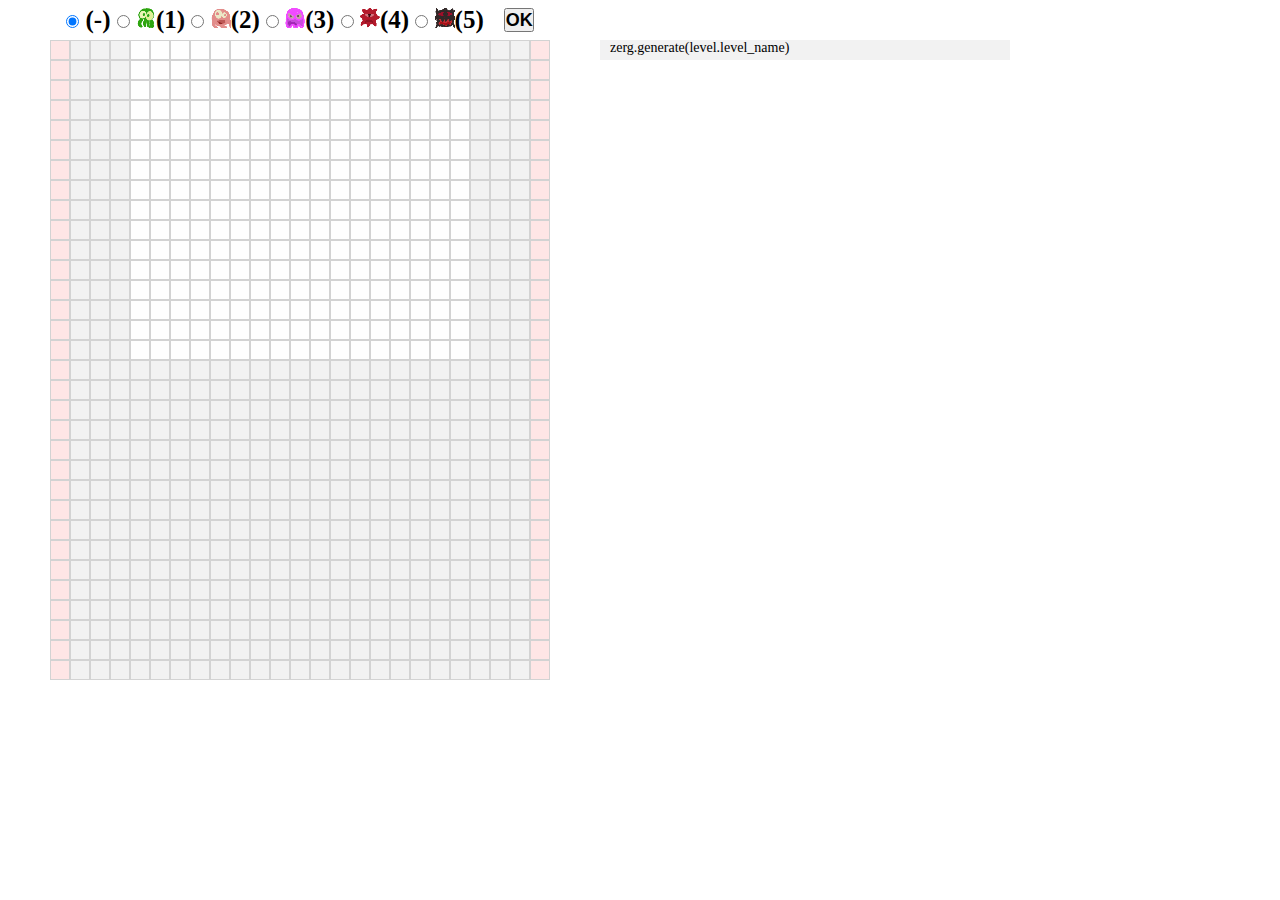
<file: Constructor/index.html>
<!DOCTYPE html>
<html lang="en">

<head>
    <meta charset="UTF-8">
    <title>Level Constructor</title>
    <link rel="stylesheet" href="styles.css">
    <script src="levels.js" defer></script>
    <script src="script.js" defer></script>
</head>

<body>
    <div class="main">
        <div class="wrapper">
            <div class="interface">
                <form action="">

                    <input type="radio" name="zerg" value="none" checked> (-)
                    <input type="radio" name="zerg" value="z-1"> <img src="./img/zerg/z-1.png">(1)
                    <input type="radio" name="zerg" value="z-2"> <img src="./img/zerg/z-2.png">(2)
                    <input type="radio" name="zerg" value="z-3"> <img src="./img/zerg/z-3.png">(3)
                    <input type="radio" name="zerg" value="z-4"> <img src="./img/zerg/z-4.png">(4)
                    <input type="radio" name="zerg" value="z-5"> <img src="./img/zerg/z-5.png">(5)
                </form>
                <button id="button">OK</button>

            </div>
            <div class="field_wrapper">
                <div class="field">

                </div>
            </div>
        </div>
        <div id="output">zerg.generate(level.level_name)</div>

    </div>

</body>

</html>
</file>
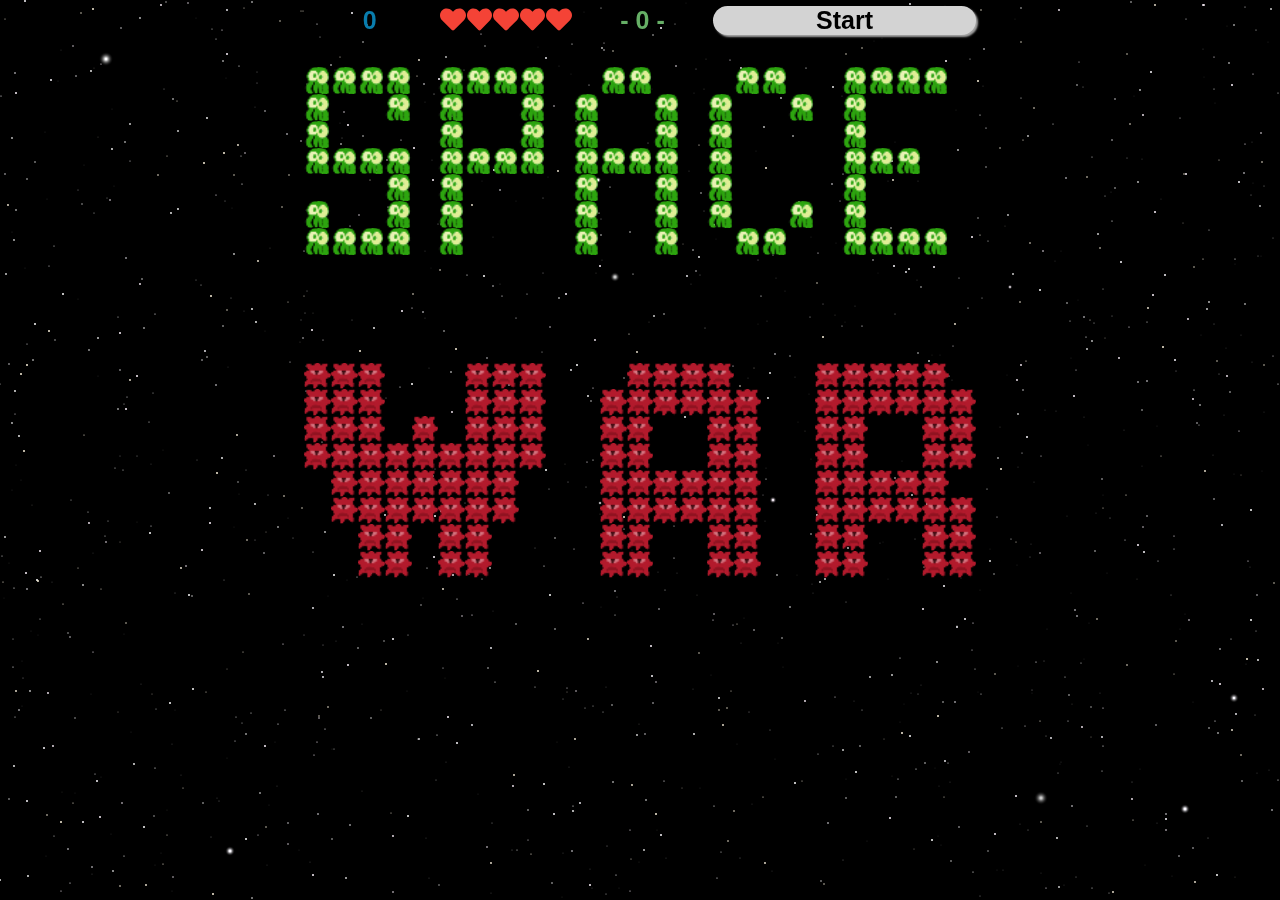
<file: Game/index.html>
<!DOCTYPE html>
<html lang="en">

<head>
    <meta charset="UTF-8">
	<meta name="viewport" content="width=device-width, initial-scale=1.0, maximum-scale=1.0">
    <title>Space War</title>
    <link rel="stylesheet" href="styles.css">
    
    <script type="module" src="./js/main.js"></script>

</head>

<body>

    <canvas id="stars-bg"></canvas>

    <div class="main">

        <div class="wrapper">

            <div class="interface">
                <!--     Интерфейс     -->
            </div>

            <div class="controls">
                <!--     Управление     -->
            </div>

            <div class="field-wrapper">
                <div class="field">
                    <!-- Игровое поле -->
                </div>
            </div>

        </div>

    </div>

</body>

</html>
</file>
<file: Constructor/styles.css>
* {
    margin: 0;
    padding: 0;
}

.wrapper {
    width: 600px;
    float: left;
}

.interface {
    width: 600px;
    height: 40px;
    display:flex;
    align-items: center;
    justify-content: center;
    font-size: 25px;
    font-weight: 600;
}

.field_wrapper {
    width: 600px;
    display: flex;
    justify-content: center;
}

#output {
    float: left;
    width: 400px;
    min-height: 20px;
    margin-top: 40px;
    padding-left: 10px;
    background-color: #f2f2f2;
    font-size: 14px;
}

#button {
    height: 24px;
    width: 30px;
    font-size: 18px;
    font-weight: bold;
    margin-left: 20px;
}

.line {
    display: flex;
}

.cell {
    width: 18px;
    height: 18px;
    border: 1px solid lightgray;
    display: flex;
    align-items: center;
    justify-content: center;
}

.cell:hover {
    cursor: pointer;
}

.grey {
    background-color: #f2f2f2;
}

.red {
    background-color: #ffe6e6;
}

/*  *****Зерг*****  */

.z-1 {
    background-image: url(img/zerg/z-1.png);
}

.z-2 {
    background-image: url(img/zerg/z-2.png);
}

.z-3 {
    background-image: url(img/zerg/z-3.png);
}

.z-4 {
    background-image: url(img/zerg/z-4.png);
}

.z-5 {
    background-image: url(img/zerg/z-5.png);
}
</file>
<file: Game/styles.css>
* {
    margin: 0;
    padding: 0;
    box-sizing: border-box;
}

body {
    /* prevent double tap zoom in mobile browsers */
    touch-action: manipulation;
}


#stars-bg {
	position: fixed;
	top: 0;
	left: 0;
	background-color: black;
	z-index: -1;
	width: 100%;
	height: 100%;
}

.main {
    display: flex;
    justify-content: center;
    min-height: 100vh;
}

.main .wrapper {
    position: relative;
}

.interface {
    height: 40px;

    display: grid;
    grid-template-columns: 1fr 1fr 1fr 2fr;
    grid-gap: 5px;

    align-items: center;
    font-size: 25px;
    font-weight: 600;
    font-family: Arial, Helvetica, sans-serif;
}

.interface .score {
    color: #097dad;
    text-align: center;
}

.interface .lives {
    display: grid;
    grid-template-columns: repeat(5, 1fr);
    grid-gap: 1px;
    height: inherit;
}

.interface .lives .live {
    background-image: url('./img/icons/heart.svg');
	background-repeat: no-repeat;
    background-position: center;
}

.interface .level {
    display: flex;
    justify-content: space-evenly;
    color: #66af66;
}

.interface .button {
    text-align: center;
    border-radius: 15px;
    cursor: pointer;
    background-color: lightgrey;
    box-shadow: 2px 2px 2px #a4a4a4;
}

.interface .button:active {
    box-shadow: 1px 1px 2px #a4a4a4;
    transform: translate(1px, 1px);
}

.controls {
    width: 100%;
    height: calc(100vmin - 40px);
    position: absolute;
    bottom: 0;
    z-index: 2;

    display: grid;
    grid-template-columns: 1fr 1fr 1fr;
}

.line {
    display: flex;
    justify-content: center
}

.cell {
    /* высота экрана минус высота интерфейса поделить на количество ячеек в высоту*/
    width: calc((100vmin - 40px) / 32);
    height: calc((100vmin - 40px) / 32);

    /* border: 1px solid lightgray; */

    background-size: 104%;
    background-repeat: no-repeat;
    background-position: center;
    background-color: transparent;
}



/*  *****Фрагменты корабля*****  */

.block2 {
    background-image: url(img/ship/block2.png);
}

.block4 {
    background-image: url(img/ship/block4.png);
}

.block5 {
    background-image: url(img/ship/block5.png);
}

.block6 {
    background-image: url(img/ship/block6.png);
}

.block7 {
    background-image: url(img/ship/block7.png);
}

.block8 {
    background-image: url(img/ship/block8.png);
}

.block9 {
    background-image: url(img/ship/block9.png);
}

.block10 {
    background-image: url(img/ship/block10.png);
}


/*  *****Выстрел*****  */

.bullet {
    background-image: url(img/ship/bullet.png);
}

/*  *****Зерг*****  */

.z-1 {
    background-image: url(img/zerg/z-1.png);
}

.z-2 {
    background-image: url(img/zerg/z-2.png);
}

.z-3 {
    background-image: url(img/zerg/z-3.png);
}

.z-4 {
    background-image: url(img/zerg/z-4.png);
}

.z-5 {
    background-image: url(img/zerg/z-5.png);
}

.zbullet {
   background-image: url(img/zerg/zbullet.png); 
}



/*media query breakpoint - sensor screen*/
@media (pointer:coarse) {

    .cell {
        /* ширина экрана поделить на количество ячеек в ширину */
        width: calc(90vmin / 25);
        height: calc(90vmin / 25);
    }
}
</file>
